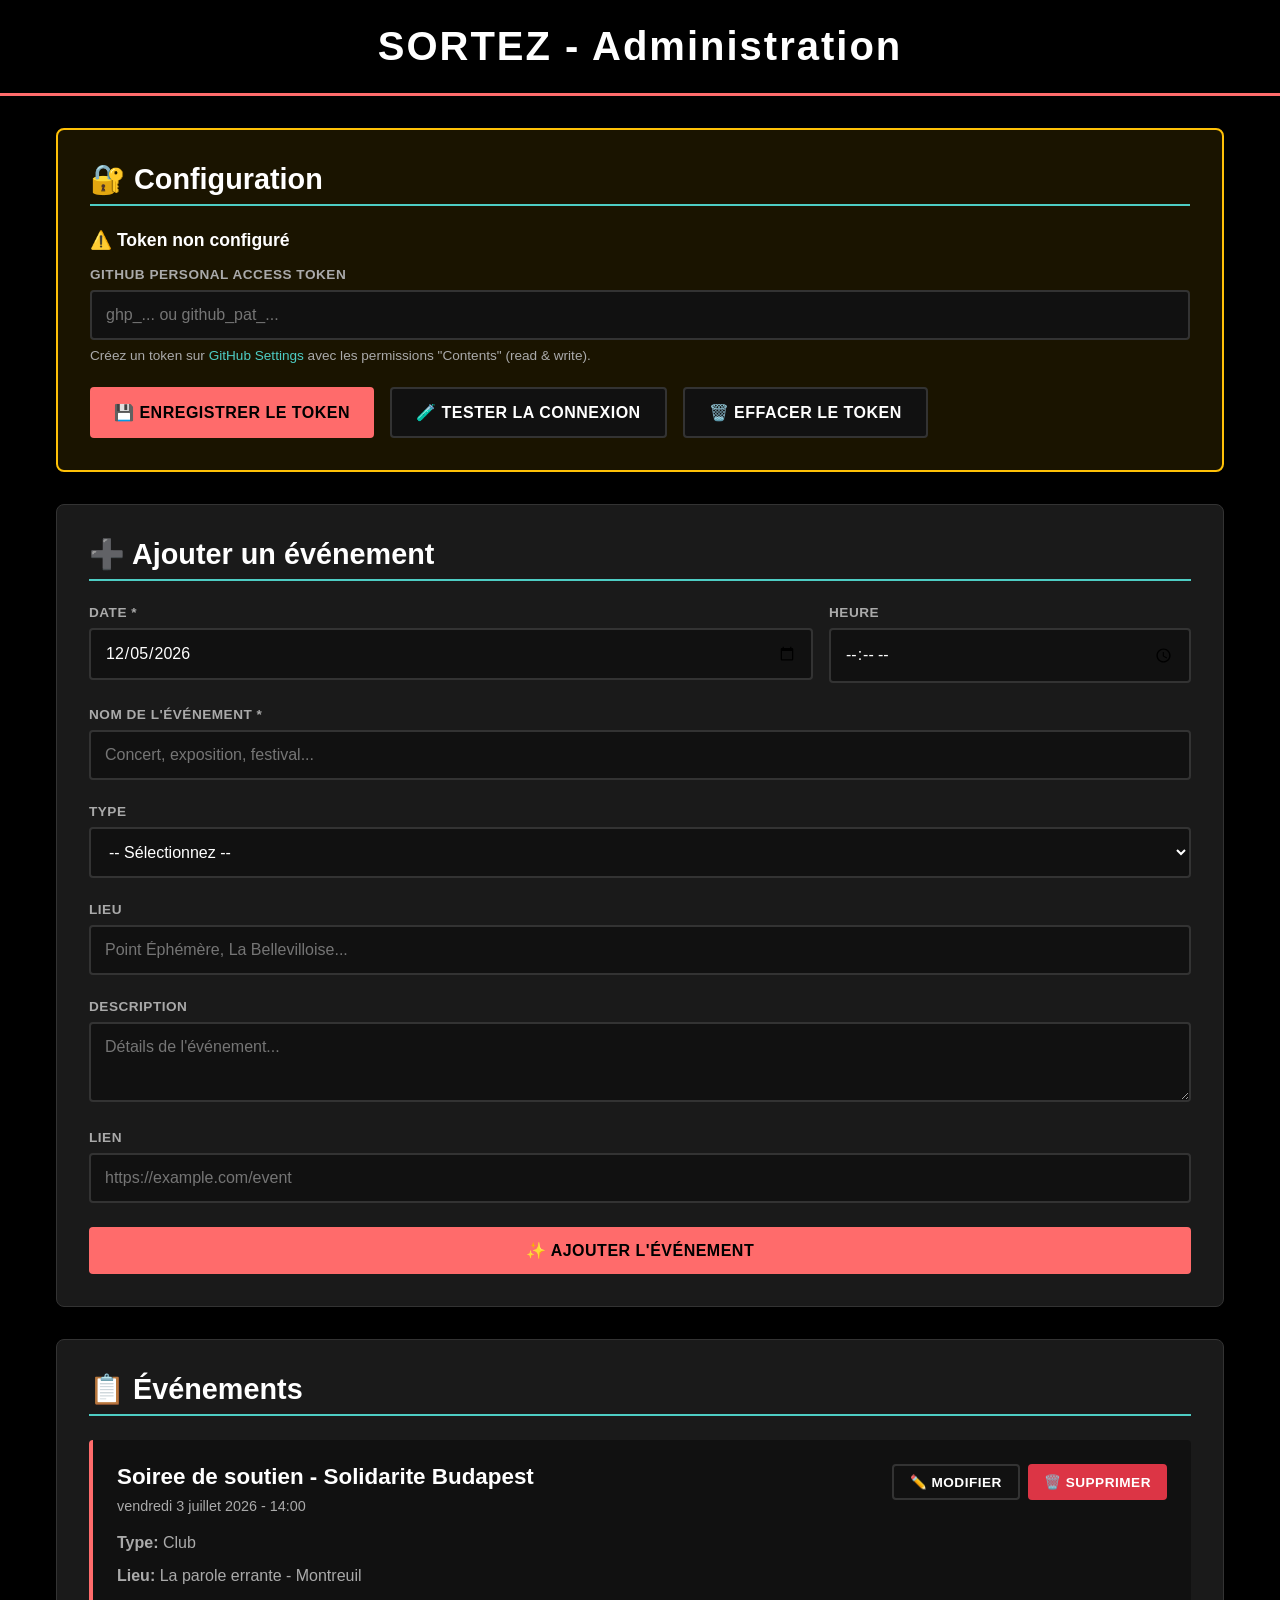
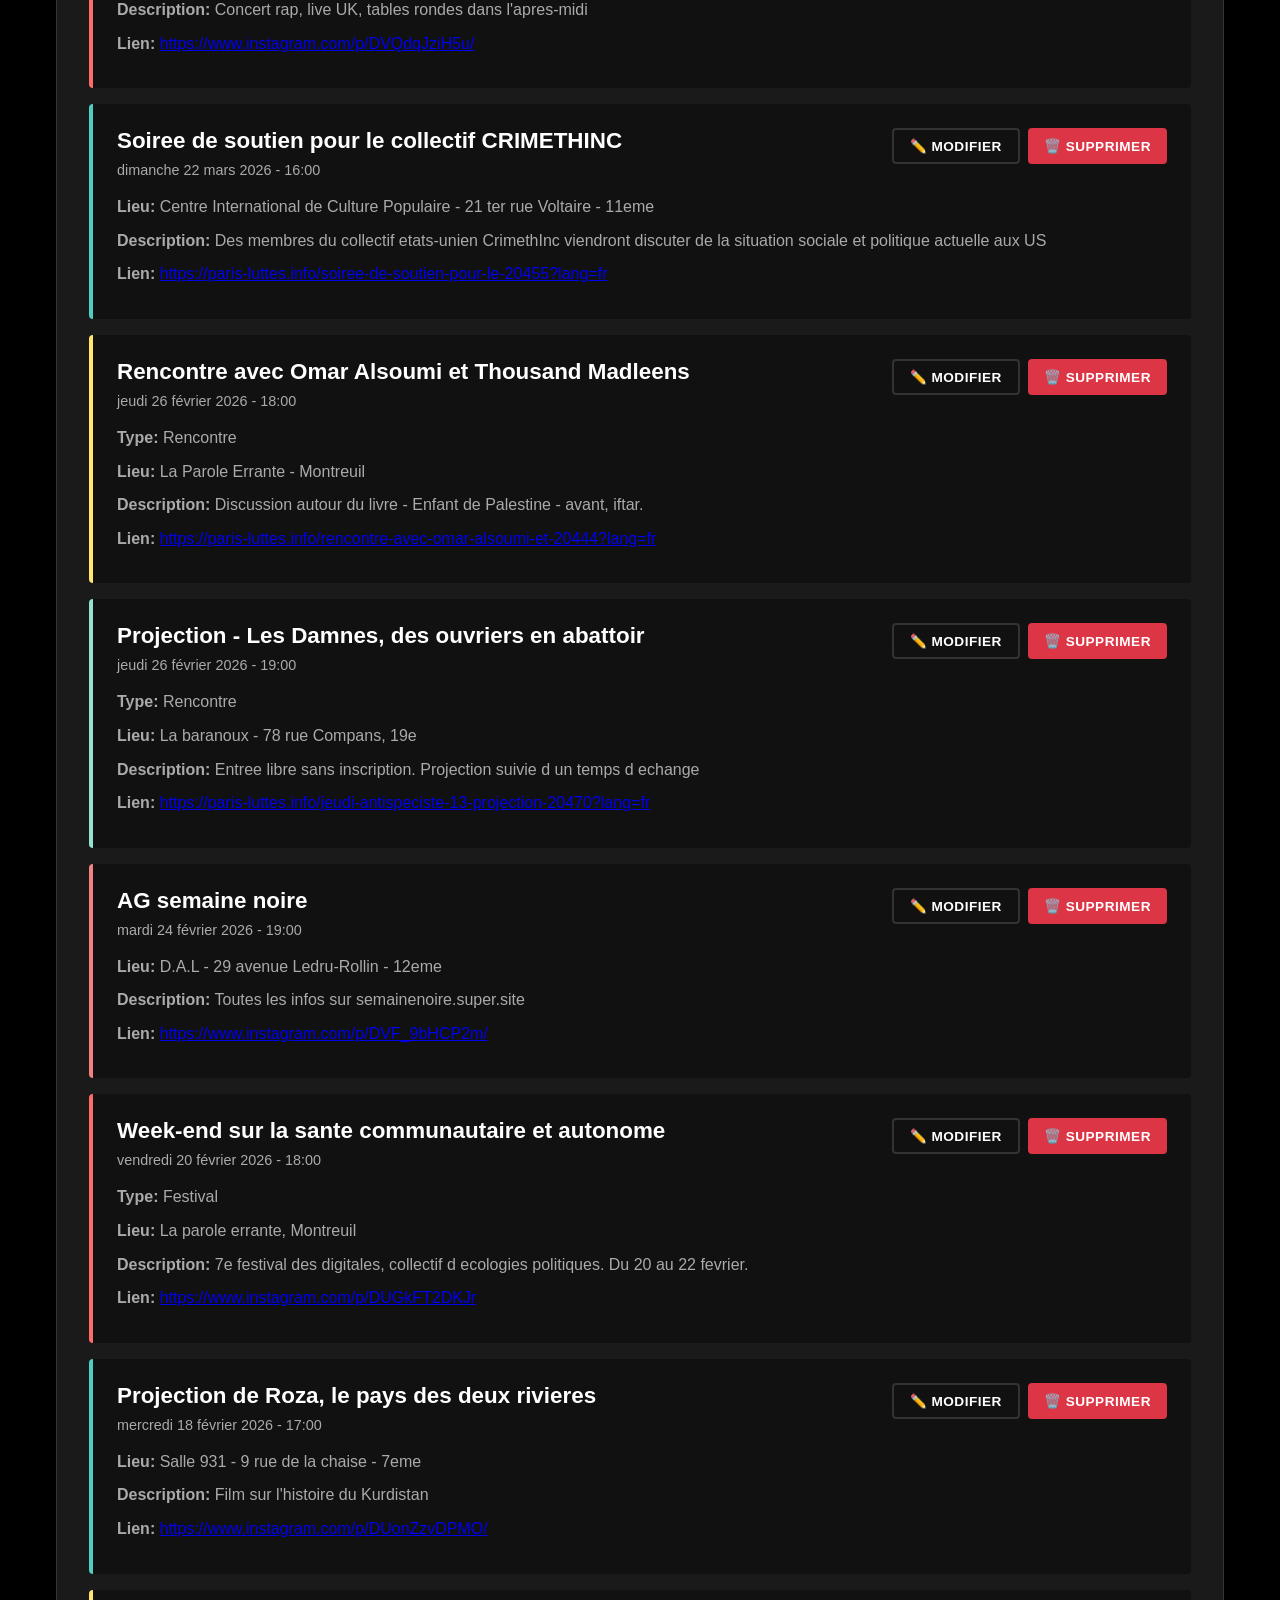
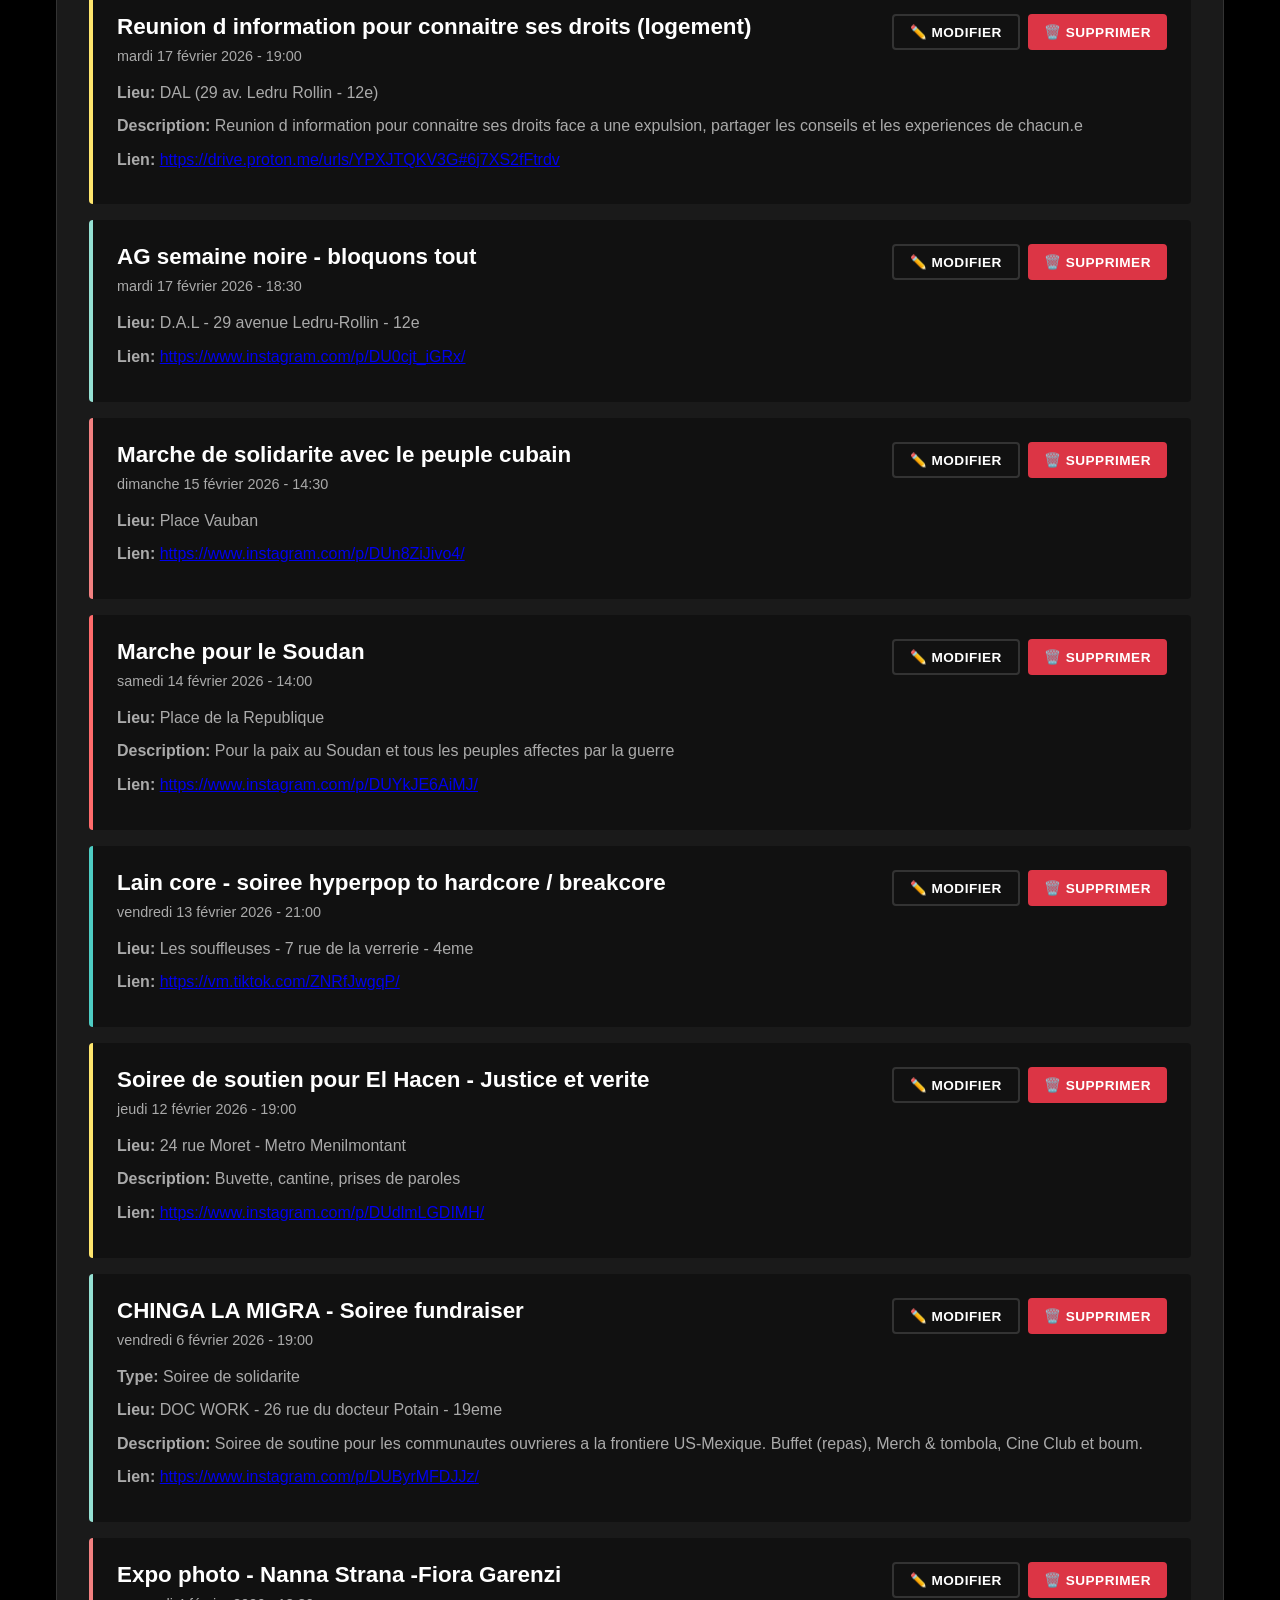
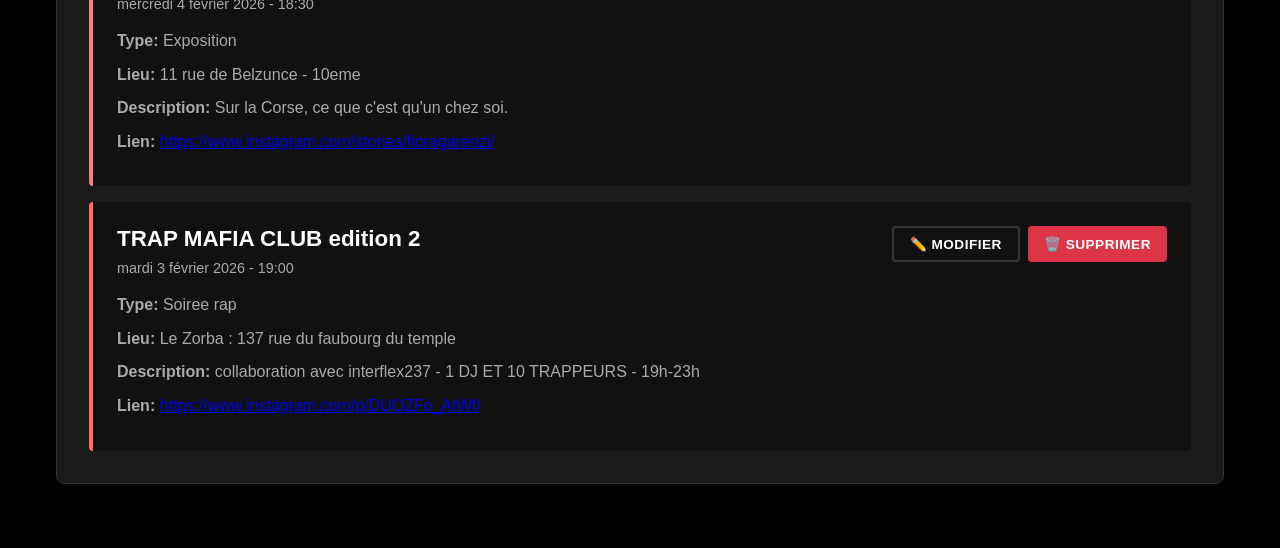
<file: index.html>
<!DOCTYPE html>
<html lang="fr">
<head>
    <meta charset="UTF-8">
    <meta name="viewport" content="width=device-width, initial-scale=1.0">
    <title>SORTEZ - Admin</title>
    <style>
        * {
            box-sizing: border-box;
            margin: 0;
            padding: 0;
        }

        :root {
            --color-1: #FF6B6B;
            --color-2: #4ECDC4;
            --color-3: #FFE66D;
            --color-4: #95E1D3;
            --color-5: #F38181;
            --bg: #000000;
            --bg-secondary: #111111;
            --bg-card: #1a1a1a;
            --text: #ffffff;
            --text-muted: #aaaaaa;
            --border: #333333;
            --success: #28a745;
            --warning: #ffc107;
            --danger: #dc3545;
        }

        body {
            font-family: -apple-system, BlinkMacSystemFont, 'Helvetica Neue', Arial, sans-serif;
            background: var(--bg);
            color: var(--text);
            min-height: 100vh;
            padding: 0;
            margin: 0;
        }

        .header {
            background: var(--bg);
            padding: 1.5rem;
            text-align: center;
            border-bottom: 3px solid var(--color-1);
        }

        .header h1 {
            font-size: 2.5rem;
            font-weight: 800;
            letter-spacing: 2px;
        }

        .container {
            max-width: 1200px;
            margin: 0 auto;
            padding: 2rem 1rem;
        }

        .section {
            background: var(--bg-card);
            border-radius: 8px;
            padding: 2rem;
            margin-bottom: 2rem;
            border: 1px solid var(--border);
        }

        .section h2 {
            font-size: 1.8rem;
            margin-bottom: 1.5rem;
            border-bottom: 2px solid var(--color-2);
            padding-bottom: 0.5rem;
        }

        .token-section {
            background: rgba(255, 193, 7, 0.1);
            border: 2px solid var(--warning);
        }

        .token-section.configured {
            background: rgba(40, 167, 69, 0.1);
            border-color: var(--success);
        }

        .token-status {
            font-weight: 600;
            font-size: 1.1rem;
            margin-bottom: 1rem;
        }

        .form-group {
            margin-bottom: 1.5rem;
        }

        .form-group label {
            display: block;
            margin-bottom: 0.5rem;
            font-weight: 600;
            color: var(--text-muted);
            text-transform: uppercase;
            font-size: 0.85rem;
            letter-spacing: 0.5px;
        }

        .form-group input,
        .form-group textarea,
        .form-group select {
            width: 100%;
            padding: 0.875rem;
            background: var(--bg-secondary);
            border: 2px solid var(--border);
            color: var(--text);
            font-size: 1rem;
            border-radius: 4px;
            font-family: inherit;
        }

        .form-group input:focus,
        .form-group textarea:focus,
        .form-group select:focus {
            outline: none;
            border-color: var(--color-1);
        }

        .form-group textarea {
            resize: vertical;
            min-height: 80px;
        }

        .form-grid {
            display: grid;
            grid-template-columns: 2fr 1fr;
            gap: 1rem;
        }

        .btn {
            padding: 0.875rem 1.5rem;
            font-size: 1rem;
            font-weight: 600;
            border: none;
            border-radius: 4px;
            cursor: pointer;
            transition: all 0.2s;
            text-transform: uppercase;
            letter-spacing: 0.5px;
        }

        .btn-primary {
            background: var(--color-1);
            color: #000;
        }

        .btn-primary:hover {
            background: #ff5252;
            transform: translateY(-2px);
        }

        .btn-secondary {
            background: var(--bg-secondary);
            color: var(--text);
            border: 2px solid var(--border);
        }

        .btn-secondary:hover {
            border-color: var(--color-1);
        }

        .btn-success {
            background: var(--success);
            color: #fff;
        }

        .btn-danger {
            background: var(--danger);
            color: #fff;
        }

        .btn-small {
            padding: 0.5rem 1rem;
            font-size: 0.85rem;
        }

        .btn:disabled {
            opacity: 0.5;
            cursor: not-allowed;
        }

        .button-group {
            display: flex;
            gap: 1rem;
            margin-top: 1rem;
        }

        .alert {
            position: fixed;
            top: 2rem;
            right: 2rem;
            padding: 1rem 1.5rem;
            border-radius: 4px;
            background: var(--bg-card);
            border-left: 4px solid;
            z-index: 1000;
            animation: slideIn 0.3s ease-out;
            max-width: 400px;
        }

        @keyframes slideIn {
            from {
                transform: translateX(400px);
                opacity: 0;
            }
            to {
                transform: translateX(0);
                opacity: 1;
            }
        }

        .alert-success { border-color: var(--success); color: var(--success); }
        .alert-error { border-color: var(--danger); color: var(--danger); }
        .alert-warning { border-color: var(--warning); color: var(--warning); }

        .event-list {
            display: flex;
            flex-direction: column;
            gap: 1rem;
        }

        .event-card {
            background: var(--bg-secondary);
            padding: 1.5rem;
            border-radius: 4px;
            border-left: 4px solid var(--color-1);
        }

        .event-card:nth-child(5n+1) { border-left-color: var(--color-1); }
        .event-card:nth-child(5n+2) { border-left-color: var(--color-2); }
        .event-card:nth-child(5n+3) { border-left-color: var(--color-3); }
        .event-card:nth-child(5n+4) { border-left-color: var(--color-4); }
        .event-card:nth-child(5n+5) { border-left-color: var(--color-5); }

        .event-header {
            display: flex;
            justify-content: space-between;
            align-items: start;
            margin-bottom: 1rem;
        }

        .event-title {
            font-size: 1.4rem;
            font-weight: 700;
            margin-bottom: 0.5rem;
        }

        .event-date {
            color: var(--text-muted);
            font-size: 0.9rem;
        }

        .event-actions {
            display: flex;
            gap: 0.5rem;
        }

        .event-details {
            color: var(--text-muted);
            line-height: 1.6;
        }

        .event-details p {
            margin-bottom: 0.5rem;
        }

        .edit-form {
            display: none;
            margin-top: 1rem;
            padding-top: 1rem;
            border-top: 1px solid var(--border);
        }

        .edit-form.active {
            display: block;
        }

        .loading {
            text-align: center;
            padding: 3rem;
            color: var(--text-muted);
        }

        .help-text {
            font-size: 0.85rem;
            color: var(--text-muted);
            margin-top: 0.5rem;
        }

        .help-text a {
            color: var(--color-2);
            text-decoration: none;
        }

        .help-text a:hover {
            text-decoration: underline;
        }

        @media (max-width: 768px) {
            .form-grid {
                grid-template-columns: 1fr;
            }

            .button-group {
                flex-direction: column;
            }

            .event-header {
                flex-direction: column;
            }

            .event-actions {
                margin-top: 1rem;
            }

            .alert {
                left: 1rem;
                right: 1rem;
                max-width: none;
            }
        }
    </style>
</head>
<body>
    <header class="header">
        <h1>SORTEZ - Administration</h1>
    </header>

    <div class="container">
        <!-- Token Configuration -->
        <section class="section token-section" id="tokenSection">
            <h2>🔐 Configuration</h2>
            <div class="token-status" id="tokenStatus">⚠️ Token non configuré</div>
            
            <div class="form-group">
                <label for="githubToken">GitHub Personal Access Token</label>
                <input type="password" id="githubToken" placeholder="ghp_... ou github_pat_...">
                <p class="help-text">
                    Créez un token sur <a href="https://github.com/settings/tokens" target="_blank">GitHub Settings</a> 
                    avec les permissions "Contents" (read & write).
                </p>
            </div>
            
            <div class="button-group">
                <button class="btn btn-primary" onclick="saveToken()">💾 Enregistrer le token</button>
                <button class="btn btn-secondary" onclick="testToken()">🧪 Tester la connexion</button>
                <button class="btn btn-secondary" onclick="clearToken()">🗑️ Effacer le token</button>
            </div>
        </section>

        <!-- Add Event Form -->
        <section class="section">
            <h2>➕ Ajouter un événement</h2>
            <form id="eventForm">
                <div class="form-grid">
                    <div class="form-group">
                        <label for="eventDate">Date *</label>
                        <input type="date" id="eventDate" required>
                    </div>
                    <div class="form-group">
                        <label for="eventTime">Heure</label>
                        <input type="time" id="eventTime">
                    </div>
                </div>

                <div class="form-group">
                    <label for="eventName">Nom de l'événement *</label>
                    <input type="text" id="eventName" placeholder="Concert, exposition, festival..." required>
                </div>

                <div class="form-group">
                    <label for="eventType">Type</label>
                    <select id="eventType">
                        <option value="">-- Sélectionnez --</option>
                        <option value="Concert">Concert</option>
                        <option value="Exposition">Exposition</option>
                        <option value="Festival">Festival</option>
                        <option value="Spectacle">Spectacle</option>
                        <option value="Club">Club / Soirée</option>
                        <option value="Rencontre">Rencontre / Talk</option>
                        <option value="Autre">Autre</option>
                    </select>
                </div>

                <div class="form-group">
                    <label for="eventLieu">Lieu</label>
                    <input type="text" id="eventLieu" placeholder="Point Éphémère, La Bellevilloise...">
                </div>

                <div class="form-group">
                    <label for="eventDescription">Description</label>
                    <textarea id="eventDescription" placeholder="Détails de l'événement..."></textarea>
                </div>

                <div class="form-group">
                    <label for="eventLink">Lien</label>
                    <input type="url" id="eventLink" placeholder="https://example.com/event">
                </div>

                <button type="submit" class="btn btn-primary" id="submitBtn" style="width:100%;">
                    ✨ Ajouter l'événement
                </button>
            </form>
        </section>

        <!-- Events List -->
        <section class="section">
            <h2>📋 Événements</h2>
            <div id="eventsList" class="event-list">
                <div class="loading">Chargement des événements...</div>
            </div>
        </section>
    </div>

    <!-- Alert Container -->
    <div id="alertContainer"></div>

    <script>
        const REPO_OWNER = 'comenottaris';
        const REPO_NAME = 'Sortez';
        const TOKEN_KEY = 'sortez_github_token';
        const API_BASE = `https://api.github.com/repos/${REPO_OWNER}/${REPO_NAME}`;

        let allEvents = [];

        // ========================================
        // TOKEN MANAGEMENT
        // ========================================

        function checkTokenStatus() {
            const token = localStorage.getItem(TOKEN_KEY);
            const section = document.getElementById('tokenSection');
            const status = document.getElementById('tokenStatus');
            
            if (token && token.trim()) {
                section.classList.add('configured');
                status.textContent = '✅ Token configuré';
            } else {
                section.classList.remove('configured');
                status.textContent = '⚠️ Token non configuré';
            }
        }

        function saveToken() {
            const token = document.getElementById('githubToken').value.trim();
            if (!token) {
                showAlert('Veuillez entrer un token', 'error');
                return;
            }
            
            if (!token.startsWith('ghp_') && !token.startsWith('github_pat_')) {
                showAlert('Le token doit commencer par "ghp_" ou "github_pat_"', 'error');
                return;
            }
            
            localStorage.setItem(TOKEN_KEY, token);
            checkTokenStatus();
            showAlert('Token enregistré! 🎉', 'success');
            document.getElementById('githubToken').value = '';
        }

        async function testToken() {
            const token = localStorage.getItem(TOKEN_KEY);
            if (!token) {
                showAlert('Aucun token configuré', 'error');
                return;
            }

            try {
                showAlert('Test en cours...', 'warning');
                
                const repoResponse = await fetch(API_BASE, {
                    headers: { 'Authorization': `Bearer ${token}` }
                });

                if (!repoResponse.ok) {
                    throw new Error(`Accès au repo refusé (${repoResponse.status})`);
                }

                const fileResponse = await fetch(`${API_BASE}/contents/data/events.json`, {
                    headers: { 'Authorization': `Bearer ${token}` }
                });

                if (!fileResponse.ok) {
                    throw new Error(`Accès à events.json refusé (${fileResponse.status})`);
                }

                showAlert('✅ Connexion réussie! Token valide.', 'success');
            } catch (error) {
                console.error('Test failed:', error);
                showAlert('❌ Échec: ' + error.message, 'error');
            }
        }

        function clearToken() {
            if (confirm('Êtes-vous sûr de vouloir effacer le token?')) {
                localStorage.removeItem(TOKEN_KEY);
                checkTokenStatus();
                showAlert('Token effacé', 'success');
            }
        }

        // ========================================
        // ALERTS
        // ========================================

        function showAlert(message, type) {
            const container = document.getElementById('alertContainer');
            const alert = document.createElement('div');
            alert.className = `alert alert-${type}`;
            alert.textContent = message;
            container.appendChild(alert);
            
            setTimeout(() => {
                alert.style.opacity = '0';
                alert.style.transform = 'translateX(400px)';
                setTimeout(() => alert.remove(), 300);
            }, 5000);
        }

        // ========================================
        // LOAD EVENTS
        // ========================================

        async function loadEvents() {
            try {
                const response = await fetch('https://comenottaris.github.io/Sortez/data/events.json', {
                    cache: 'no-store'
                });
                
                if (!response.ok) throw new Error('Erreur chargement');
                
                allEvents = await response.json();
                allEvents.sort((a, b) => new Date(b.date) - new Date(a.date));
                
                renderEventsList();
            } catch (error) {
                console.error('Erreur:', error);
                document.getElementById('eventsList').innerHTML = 
                    '<div class="loading">Erreur de chargement</div>';
            }
        }

        function renderEventsList() {
            const container = document.getElementById('eventsList');
            
            if (!allEvents || allEvents.length === 0) {
                container.innerHTML = '<div class="loading">Aucun événement</div>';
                return;
            }

            container.innerHTML = allEvents.map((event, index) => {
                const date = new Date(event.date);
                const formattedDate = date.toLocaleDateString('fr-FR', {
                    weekday: 'long',
                    year: 'numeric',
                    month: 'long',
                    day: 'numeric'
                });

                return `
                    <div class="event-card" data-index="${index}" data-event-id="${event.date}-${event.name}">
                        <div class="event-header">
                            <div>
                                <div class="event-title">${escapeHtml(event.name || event.title)}</div>
                                <div class="event-date">${formattedDate}${event.time ? ' - ' + event.time : ''}</div>
                            </div>
                            <div class="event-actions">
                                <button class="btn btn-secondary btn-small" onclick="editEvent(${index})">✏️ Modifier</button>
                                <button class="btn btn-danger btn-small" onclick="deleteEvent(${index}, '${escapeHtml(event.name || event.title)}')">🗑️ Supprimer</button>
                            </div>
                        </div>
                        
                        <div class="event-details">
                            ${event.type ? `<p><strong>Type:</strong> ${escapeHtml(event.type)}</p>` : ''}
                            ${event.lieu ? `<p><strong>Lieu:</strong> ${escapeHtml(event.lieu)}</p>` : ''}
                            ${event.description ? `<p><strong>Description:</strong> ${escapeHtml(event.description)}</p>` : ''}
                            ${event.link ? `<p><strong>Lien:</strong> <a href="${escapeHtml(event.link)}" target="_blank">${escapeHtml(event.link)}</a></p>` : ''}
                        </div>

                        <div class="edit-form" id="editForm${index}">
                            <div class="form-grid">
                                <div class="form-group">
                                    <label>Date *</label>
                                    <input type="date" id="editDate${index}" value="${event.date}" required>
                                </div>
                                <div class="form-group">
                                    <label>Heure</label>
                                    <input type="time" id="editTime${index}" value="${event.time || ''}">
                                </div>
                            </div>
                            
                            <div class="form-group">
                                <label>Nom *</label>
                                <input type="text" id="editName${index}" value="${escapeHtml(event.name || event.title)}" required>
                            </div>
                            
                            <div class="form-group">
                                <label>Type</label>
                                <select id="editType${index}">
                                    <option value="">-- Sélectionnez --</option>
                                    <option value="Concert" ${event.type === 'Concert' ? 'selected' : ''}>Concert</option>
                                    <option value="Exposition" ${event.type === 'Exposition' ? 'selected' : ''}>Exposition</option>
                                    <option value="Festival" ${event.type === 'Festival' ? 'selected' : ''}>Festival</option>
                                    <option value="Spectacle" ${event.type === 'Spectacle' ? 'selected' : ''}>Spectacle</option>
                                    <option value="Club" ${event.type === 'Club' ? 'selected' : ''}>Club / Soirée</option>
                                    <option value="Rencontre" ${event.type === 'Rencontre' ? 'selected' : ''}>Rencontre / Talk</option>
                                    <option value="Autre" ${event.type === 'Autre' ? 'selected' : ''}>Autre</option>
                                </select>
                            </div>
                            
                            <div class="form-group">
                                <label>Lieu</label>
                                <input type="text" id="editLieu${index}" value="${escapeHtml(event.lieu || '')}">
                            </div>
                            
                            <div class="form-group">
                                <label>Description</label>
                                <textarea id="editDescription${index}">${escapeHtml(event.description || '')}</textarea>
                            </div>
                            
                            <div class="form-group">
                                <label>Lien</label>
                                <input type="url" id="editLink${index}" value="${escapeHtml(event.link || '')}">
                            </div>
                            
                            <div class="button-group">
                                <button class="btn btn-success" onclick="saveEdit(${index})">💾 Enregistrer</button>
                                <button class="btn btn-secondary" onclick="cancelEdit(${index})">❌ Annuler</button>
                            </div>
                        </div>
                    </div>
                `;
            }).join('');
        }

        function escapeHtml(text) {
            if (!text) return '';
            const div = document.createElement('div');
            div.textContent = text;
            return div.innerHTML;
        }

        // ========================================
        // CRUD OPERATIONS - SÉCURISÉES
        // ========================================

        async function addEvent(eventData) {
            const token = localStorage.getItem(TOKEN_KEY);
            if (!token) {
                showAlert('Token non configuré', 'error');
                return false;
            }

            try {
                // Récupérer le fichier actuel
                const fileResponse = await fetch(`${API_BASE}/contents/data/events.json`, {
                    headers: { 'Authorization': `Bearer ${token}` }
                });
                
                if (!fileResponse.ok) {
                    throw new Error(`Échec récupération fichier (${fileResponse.status})`);
                }
                
                const fileData = await fileResponse.json();
                let currentContent;
                
                try {
                    currentContent = JSON.parse(atob(fileData.content));
                } catch (parseError) {
                    throw new Error('Erreur parsing JSON - fichier corrompu');
                }
                
                // Vérifier que c'est bien un tableau
                if (!Array.isArray(currentContent)) {
                    throw new Error('Le fichier events.json ne contient pas un tableau valide');
                }
                
                // Sauvegarder l'état actuel avant modification
                const backupContent = JSON.stringify(currentContent);
                console.log('📦 Backup créé:', currentContent.length, 'événements');
                
                // Ajouter le nouvel événement
                currentContent.push(eventData);
                console.log('➕ Ajout événement. Total:', currentContent.length);
                
                // Commit avec message clair
                const updateResponse = await fetch(`${API_BASE}/contents/data/events.json`, {
                    method: 'PUT',
                    headers: {
                        'Authorization': `Bearer ${token}`,
                        'Content-Type': 'application/json'
                    },
                    body: JSON.stringify({
                        message: `Add event: ${eventData.name} (${eventData.date})`,
                        content: btoa(unescape(encodeURIComponent(JSON.stringify(currentContent, null, 2)))),
                        sha: fileData.sha
                    })
                });

                if (!updateResponse.ok) {
                    const error = await updateResponse.text();
                    throw new Error(`Erreur commit ${updateResponse.status}: ${error}`);
                }

                showAlert('✅ Événement ajouté! Rafraîchissement dans 3s...', 'success');
                setTimeout(loadEvents, 3000);
                return true;
            } catch (error) {
                console.error('❌ Erreur addEvent:', error);
                showAlert('❌ Erreur: ' + error.message, 'error');
                return false;
            }
        }

        async function updateEvent(index, eventData) {
            const token = localStorage.getItem(TOKEN_KEY);
            if (!token) {
                showAlert('Token non configuré', 'error');
                return false;
            }

            try {
                // Vérifier que l'index est valide
                if (index < 0 || index >= allEvents.length) {
                    throw new Error(`Index invalide: ${index} (total: ${allEvents.length})`);
                }
                
                const fileResponse = await fetch(`${API_BASE}/contents/data/events.json`, {
                    headers: { 'Authorization': `Bearer ${token}` }
                });
                
                if (!fileResponse.ok) {
                    throw new Error(`Échec récupération fichier (${fileResponse.status})`);
                }
                
                const fileData = await fileResponse.json();
                let currentContent;
                
                try {
                    currentContent = JSON.parse(atob(fileData.content));
                } catch (parseError) {
                    throw new Error('Erreur parsing JSON');
                }
                
                if (!Array.isArray(currentContent)) {
                    throw new Error('Format fichier invalide');
                }
                
                // Vérifier que l'événement existe toujours
                if (index >= currentContent.length) {
                    throw new Error(`L'événement n'existe plus (index ${index} > ${currentContent.length})`);
                }
                
                console.log('📝 Modification événement index', index, ':', currentContent[index].name, '→', eventData.name);
                
                // Remplacer UNIQUEMENT l'événement à l'index spécifié
                currentContent[index] = eventData;
                
                const updateResponse = await fetch(`${API_BASE}/contents/data/events.json`, {
                    method: 'PUT',
                    headers: {
                        'Authorization': `Bearer ${token}`,
                        'Content-Type': 'application/json'
                    },
                    body: JSON.stringify({
                        message: `Update event: ${eventData.name} (${eventData.date})`,
                        content: btoa(unescape(encodeURIComponent(JSON.stringify(currentContent, null, 2)))),
                        sha: fileData.sha
                    })
                });

                if (!updateResponse.ok) {
                    throw new Error(`Échec mise à jour (${updateResponse.status})`);
                }

                showAlert('✅ Événement modifié! Rafraîchissement...', 'success');
                setTimeout(loadEvents, 2000);
                return true;
            } catch (error) {
                console.error('❌ Erreur updateEvent:', error);
                showAlert('❌ Erreur: ' + error.message, 'error');
                return false;
            }
        }

        async function deleteEvent(index, eventName) {
            // Double confirmation pour éviter suppressions accidentelles
            const confirmMessage = `⚠️ ATTENTION ⚠️\n\nVoulez-vous vraiment supprimer l'événement :\n\n"${eventName}"\n\nCette action est IRRÉVERSIBLE.`;
            
            if (!confirm(confirmMessage)) {
                console.log('🚫 Suppression annulée par l\'utilisateur');
                return;
            }

            const token = localStorage.getItem(TOKEN_KEY);
            if (!token) {
                showAlert('Token non configuré', 'error');
                return;
            }

            try {
                // Vérifier que l'index est valide
                if (index < 0 || index >= allEvents.length) {
                    throw new Error(`Index invalide: ${index} (total: ${allEvents.length})`);
                }
                
                const fileResponse = await fetch(`${API_BASE}/contents/data/events.json`, {
                    headers: { 'Authorization': `Bearer ${token}` }
                });
                
                if (!fileResponse.ok) {
                    throw new Error(`Échec récupération fichier (${fileResponse.status})`);
                }
                
                const fileData = await fileResponse.json();
                let currentContent;
                
                try {
                    currentContent = JSON.parse(atob(fileData.content));
                } catch (parseError) {
                    throw new Error('Erreur parsing JSON');
                }
                
                if (!Array.isArray(currentContent)) {
                    throw new Error('Format fichier invalide');
                }
                
                // Vérifier que l'événement existe toujours
                if (index >= currentContent.length) {
                    throw new Error(`L'événement n'existe plus (index ${index} > ${currentContent.length})`);
                }
                
                // Récupérer les infos de l'événement à supprimer
                const eventToDelete = currentContent[index];
                console.log('🗑️ Suppression événement index', index, ':', eventToDelete.name);
                console.log('📊 Avant suppression:', currentContent.length, 'événements');
                
                // Supprimer UNIQUEMENT l'événement à l'index spécifié
                currentContent.splice(index, 1);
                
                console.log('📊 Après suppression:', currentContent.length, 'événements');
                
                const updateResponse = await fetch(`${API_BASE}/contents/data/events.json`, {
                    method: 'PUT',
                    headers: {
                        'Authorization': `Bearer ${token}`,
                        'Content-Type': 'application/json'
                    },
                    body: JSON.stringify({
                        message: `Delete event: ${eventToDelete.name} (${eventToDelete.date})`,
                        content: btoa(unescape(encodeURIComponent(JSON.stringify(currentContent, null, 2)))),
                        sha: fileData.sha
                    })
                });

                if (!updateResponse.ok) {
                    throw new Error(`Échec suppression (${updateResponse.status})`);
                }

                showAlert('✅ Événement supprimé! Rafraîchissement...', 'success');
                setTimeout(loadEvents, 2000);
            } catch (error) {
                console.error('❌ Erreur deleteEvent:', error);
                showAlert('❌ Erreur: ' + error.message, 'error');
            }
        }

        function editEvent(index) {
            // Fermer tous les formulaires d'édition
            document.querySelectorAll('.edit-form').forEach(form => {
                form.classList.remove('active');
            });
            
            // Ouvrir le formulaire demandé
            const editForm = document.getElementById(`editForm${index}`);
            if (editForm) {
                editForm.classList.add('active');
                console.log('✏️ Mode édition activé pour index', index);
            }
        }

        function cancelEdit(index) {
            const editForm = document.getElementById(`editForm${index}`);
            if (editForm) {
                editForm.classList.remove('active');
                console.log('❌ Édition annulée pour index', index);
            }
        }

        async function saveEdit(index) {
            const eventData = {
                date: document.getElementById(`editDate${index}`).value,
                name: document.getElementById(`editName${index}`).value.trim(),
                time: document.getElementById(`editTime${index}`).value,
                type: document.getElementById(`editType${index}`).value,
                lieu: document.getElementById(`editLieu${index}`).value.trim(),
                description: document.getElementById(`editDescription${index}`).value.trim(),
                link: document.getElementById(`editLink${index}`).value.trim(),
                count: allEvents[index].count || 1,
                created_at: allEvents[index].created_at || new Date().toISOString()
            };

            if (!eventData.date || !eventData.name) {
                showAlert('Date et nom sont obligatoires', 'error');
                return;
            }

            console.log('💾 Sauvegarde modifications pour index', index);
            await updateEvent(index, eventData);
        }

        // ========================================
        // FORM HANDLING
        // ========================================

        document.getElementById('eventForm').addEventListener('submit', async (e) => {
            e.preventDefault();
            
            const btn = document.getElementById('submitBtn');
            btn.disabled = true;
            btn.textContent = '⏳ Ajout en cours...';
            
            const eventData = {
                date: document.getElementById('eventDate').value,
                name: document.getElementById('eventName').value.trim(),
                time: document.getElementById('eventTime').value,
                type: document.getElementById('eventType').value,
                lieu: document.getElementById('eventLieu').value.trim(),
                description: document.getElementById('eventDescription').value.trim(),
                link: document.getElementById('eventLink').value.trim(),
                count: 1,
                created_at: new Date().toISOString()
            };
            
            console.log('📝 Création nouvel événement:', eventData.name);
            const success = await addEvent(eventData);
            
            if (success) {
                document.getElementById('eventForm').reset();
                document.getElementById('eventDate').value = new Date().toISOString().split('T')[0];
            }
            
            btn.disabled = false;
            btn.textContent = '✨ Ajouter l\'événement';
        });

        // ========================================
        // INITIALIZATION
        // ========================================

        document.addEventListener('DOMContentLoaded', () => {
            console.log('🚀 Admin panel chargé');
            document.getElementById('eventDate').value = new Date().toISOString().split('T')[0];
            checkTokenStatus();
            loadEvents();
            setInterval(loadEvents, 60000);
        });
    </script>
</body>
</html>
</file>
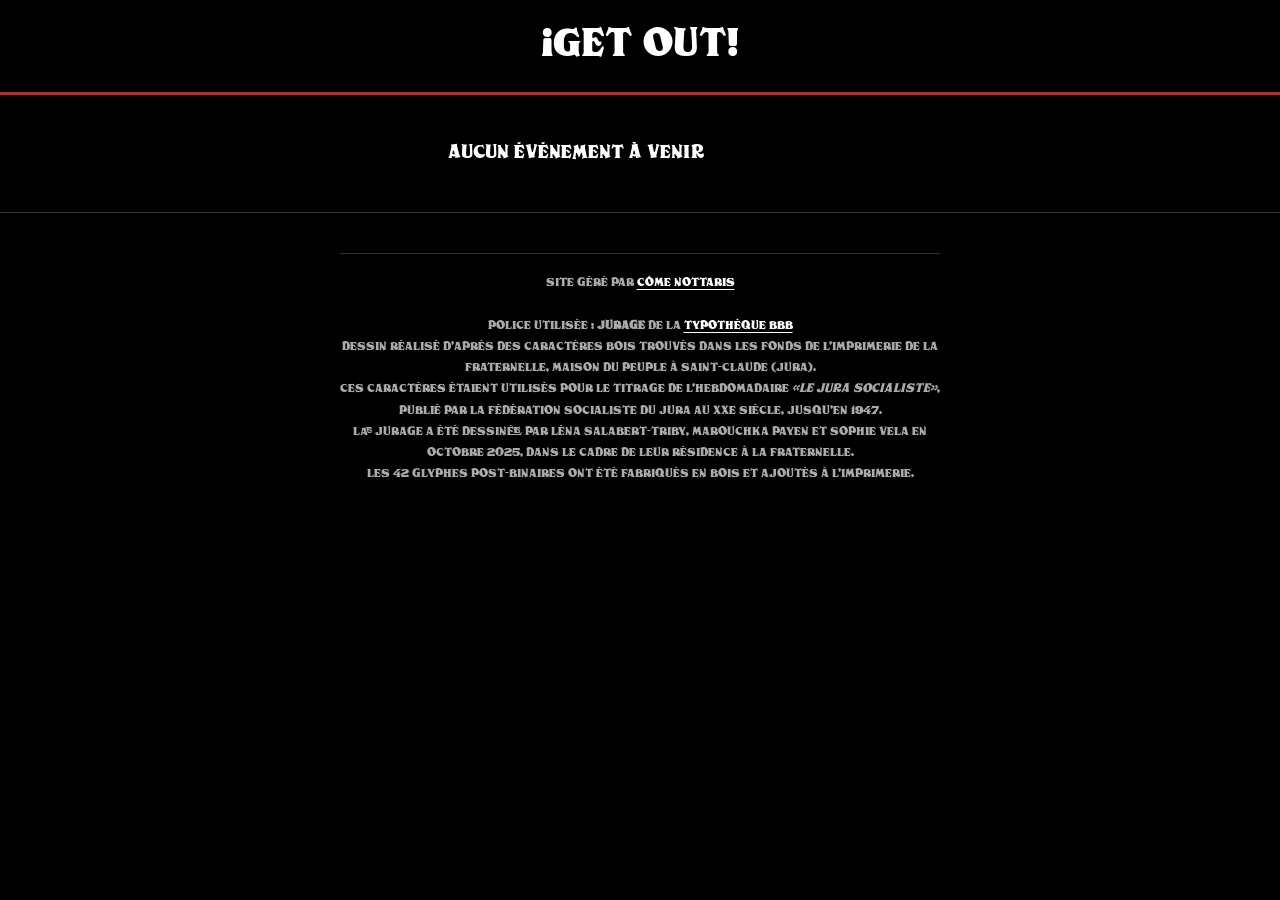
<file: iframe.html>
<!DOCTYPE html>
<html lang="fr">
<head>
    <meta charset="UTF-8">
    <meta name="viewport" content="width=device-width, initial-scale=1.0">
    <title>¡GET OUT!</title>
    <style>
        @font-face {
            font-family: 'BBB JURAge';
            src: url('https://comenottaris.github.io/Sortez/BBB-JURAge.woff2') format('woff2');
            font-weight: normal;
            font-style: normal;
        }

        * {
            box-sizing: border-box;
            margin: 0;
            padding: 0;
        }

        body {
            font-family: 'BBB JURAge', Arial, sans-serif;
            font-weight: normal;
            background: #000;
            margin: 0;
            padding: 0;
        }

        /* HEADER */
        .header {
            background: #000;
            padding: 1.5rem 1rem;
            text-align: center;
            border-bottom: 3px solid #c22727;
        }

        .header h1 {
            font-size: 2.5rem;
            font-weight: normal;
            margin: 0;
            color: #fff;
        }

        /* EVENTS */
        .events-list {
            width: 90%;
            padding: 0;
            margin: 0;
        }

        .event-item {
            display: block;
            width: 100%;
            padding: 2rem 1.5rem;
            text-decoration: none;
            text-align: center;
            border: none;
            color: #000000;
            /* color set inline par JS */
        }

        .event-item *  {
            color: #000000;
        }

        .event-date-block {
            margin-bottom: 1rem;
            display: flex;
            align-items: baseline;
            justify-content: center;
            gap: 0.5rem;
            color: #000000;
        }

        .event-day {
            font-size: 3rem;
            font-weight: normal;
            line-height: 1;
            color: #000000;
        }

        .event-month-year {
            font-size: 1.2rem;
            text-transform: uppercase;
            font-weight: normal;
            color: #000000;
        }

        .event-title {
            font-size: 1.8rem;
            font-weight: normal;
            margin: 1rem 0;
            line-height: 1.2;
            word-wrap: break-word;
            overflow-wrap: break-word;
            hyphens: auto;
            color: #000000;
        }

        .event-meta {
            font-size: 1.1rem;
            margin: 0.8rem 0;
            font-weight: normal;
            word-wrap: break-word;
            overflow-wrap: break-word;
            color: #000000;
        }

        .event-meta span {
            display: inline-block;
            margin: 0.3rem 0.5rem;
            color: #000000;
        }

        .event-description {
            font-size: 1.1rem;
            line-height: 1.4;
            margin-top: 1rem;
            font-weight: normal;
            word-wrap: break-word;
            overflow-wrap: break-word;
            hyphens: auto;
            color: #000000;
        }

        .loading {
            text-align: center;
            padding: 3rem 1rem;
            color: #fff;
            font-size: 1.2rem;
        }

        /* FOOTER */
        .footer {
            background: #000;
            color: #fff !important;
            padding: 2.5rem 1.5rem;
            text-align: center;
            border-top: 1px solid #333;
            font-family: 'BBB JURAge';
            font-size: 0.85rem;
            line-height: 1.7;
        }

        .footer * {
            color: #fff !important;
        }

        .footer a {
            color: #fff !important;
            text-decoration: underline;
            text-underline-offset: 3px;
        }

        .footer .credit-font {
            border-top: 1px solid #333;
            padding-top: 1.2rem;
            font-size: 0.78rem;
            color: #aaa !important;
            max-width: 600px;
            margin: 0 auto;
        }

        .footer .credit-font * {
            color: #aaa !important;
        }

        .footer .credit-font a {
            color: #fff !important;
        }

        /* MOBILE */
        @media (max-width: 768px) {
            .header h1 { font-size: 2rem; }
            .event-item { padding: 1.5rem 1rem; }
            .event-day { font-size: 2.5rem; }
            .event-month-year { font-size: 1rem; }
            .event-title { font-size: 1.5rem; }
            .event-meta { font-size: 1rem; }
            .event-description { font-size: 1.1rem; }
        }

        @media (max-width: 480px) {
            .header { padding: 1rem 0.5rem; }
            .header h1 { font-size: 1.8rem; }
            .event-item { padding: 1.2rem 0.8rem; }
            .event-day { font-size: 2rem; }
            .event-month-year { font-size: 0.9rem; }
            .event-title { font-size: 1.3rem; }
            .event-meta { font-size: 0.9rem; }
            .event-meta span { margin: 0.2rem 0.3rem; }
            .event-description { font-size: 1rem; }
            .footer { padding: 2rem 1rem; font-size: 0.8rem; }
            .footer .credit-font { font-size: 0.72rem; }
        }
    </style>
</head>
<body>
    <header class="header">
        <h1>¡GET OUT!</h1>
    </header>

    <div class="events-list" id="eventsList">
        <div class="loading">Chargement des événements...</div>
    </div>

    <footer class="footer">
        <div class="credit-font">
            Site géré par <a href="https://github.com/comenottaris" target="_blank">Côme Nottaris</a> <br><br>
            Police utilisée : <strong>JURAge</strong> de la <a href="https://typotheque.genderfluid.space/fr" target="_blank">Typothèque BBB</a><br>
            Dessin réalisé d'après des caractères bois trouvés dans les fonds de l'imprimerie de La Fraternelle, Maison du Peuple à Saint-Claude (Jura).<br>
            Ces caractères étaient utilisés pour le titrage de l'hebdomadaire <em>«Le Jura Socialiste»</em>, publié par la Fédération Socialiste du Jura au XXe siècle, jusqu'en 1947.<br>
            La·e JURAge a été dessiné·e par Léna Salabert-Triby, Marouchka Payen et Sophie Vela en octobre 2025, dans le cadre de leur résidence à La Fraternelle.<br>
            Les 42 glyphes post-binaires ont été fabriqués en bois et ajoutés à l'imprimerie.
        </div>
    </footer>

    <script>
        const MONTHS = ['JANV.', 'FÉV.', 'MARS', 'AVR.', 'MAI', 'JUIN',
                        'JUIL.', 'AOÛT', 'SEPT.', 'OCT.', 'NOV.', 'DÉC.'];

        let PAGE_COLORS = [];

        function initializeColors() {
            const baseHue = Math.floor(Math.random() * 360);
            for (let i = 0; i < 3; i++) {
                const hue = (baseHue + (i * 40) + (Math.random() * 30 - 15)) % 360;
                const saturation = 60 + Math.floor(Math.random() * 40);
                const lightness = 40 + Math.floor(Math.random() * 30);
                PAGE_COLORS.push(`hsl(${hue}, ${saturation}%, ${lightness}%)`);
            }
        }

        function getLuminanceFromHSL(hslString) {
            const matches = hslString.match(/hsl\(([^,]+),\s*([^%]+)%,\s*([^%]+)%\)/);
            if (!matches) return 0.5;
            return parseInt(matches[3]) / 100;
        }

        function getTextColor(bgColor) {
            return getLuminanceFromHSL(bgColor) > 0.55 ? '#000000' : '#ffffff';
        }

        async function loadEvents() {
            try {
                const response = await fetch('https://comenottaris.github.io/Sortez/data/events.json', {
                    cache: 'no-store',
                    headers: {'Cache-Control': 'no-cache'}
                });
                if (!response.ok) throw new Error('Fichier non trouvé');

                const events = await response.json();
                const today = new Date();
                today.setHours(0, 0, 0, 0);

                const upcomingEvents = events.filter(event => {
                    const eventDate = new Date(event.date);
                    eventDate.setHours(0, 0, 0, 0);
                    return eventDate >= today;
                });

                upcomingEvents.sort((a, b) => new Date(a.date) - new Date(b.date));
                renderEvents(upcomingEvents);
            } catch (error) {
                document.getElementById('eventsList').innerHTML =
                    '<div class="loading">Aucun événement trouvé</div>';
            }
        }

        function renderEvents(events) {
            const container = document.getElementById('eventsList');
            if (!events || events.length === 0) {
                container.innerHTML = '<div class="loading">Aucun événement à venir</div>';
                return;
            }
            let html = '';
            events.forEach((event, index) => {
                html += renderEventCard(event, index);
            });
            container.innerHTML = html;
        }

        function renderEventCard(event, index) {
            const date = new Date(event.date);
            const day = String(date.getDate()).padStart(2, '0');
            const month = MONTHS[date.getMonth()];

            const title = event.name || event.title || 'Sans titre';
            const time = event.time || '';
            const type = event.type || '';
            const lieu = event.lieu || '';
            const description = event.description || '';
            const link = event.link || '';

            const bgColor = PAGE_COLORS[index % 3];
            const textColor = getTextColor(bgColor);

            const hasLink = link && link.trim() !== '';
            const tag = hasLink ? 'a' : 'div';
            const linkAttr = hasLink ? `href="${esc(link)}" target="_blank" rel="noopener"` : '';

            let metaHtml = '';
            if (time) metaHtml += `<span>🕐 ${esc(time)}</span>`;
            if (type) metaHtml += `<span>${esc(type)}</span>`;
            if (lieu) metaHtml += `<span>📍 ${esc(lieu)}</span>`;

            let descHtml = '';
            if (description) {
                descHtml = `<div class="event-description">${esc(description)}</div>`;
            }

            return `
                <${tag} class="event-item" ${linkAttr} style="background:${bgColor};color:${textColor};">
                    <div class="event-date-block">
                        <div class="event-day">${day}</div>
                        <div class="event-month-year">${month}</div>
                    </div>
                    <div class="event-title">${esc(title)}</div>
                    ${metaHtml ? `<div class="event-meta">${metaHtml}</div>` : ''}
                    ${descHtml}
                </${tag}>
            `;
        }

        function esc(text) {
            if (!text) return '';
            const div = document.createElement('div');
            div.textContent = text;
            return div.innerHTML;
        }

        initializeColors();
        loadEvents();
        setInterval(loadEvents, 60000);
    </script>
</body>
</html>
</file>
